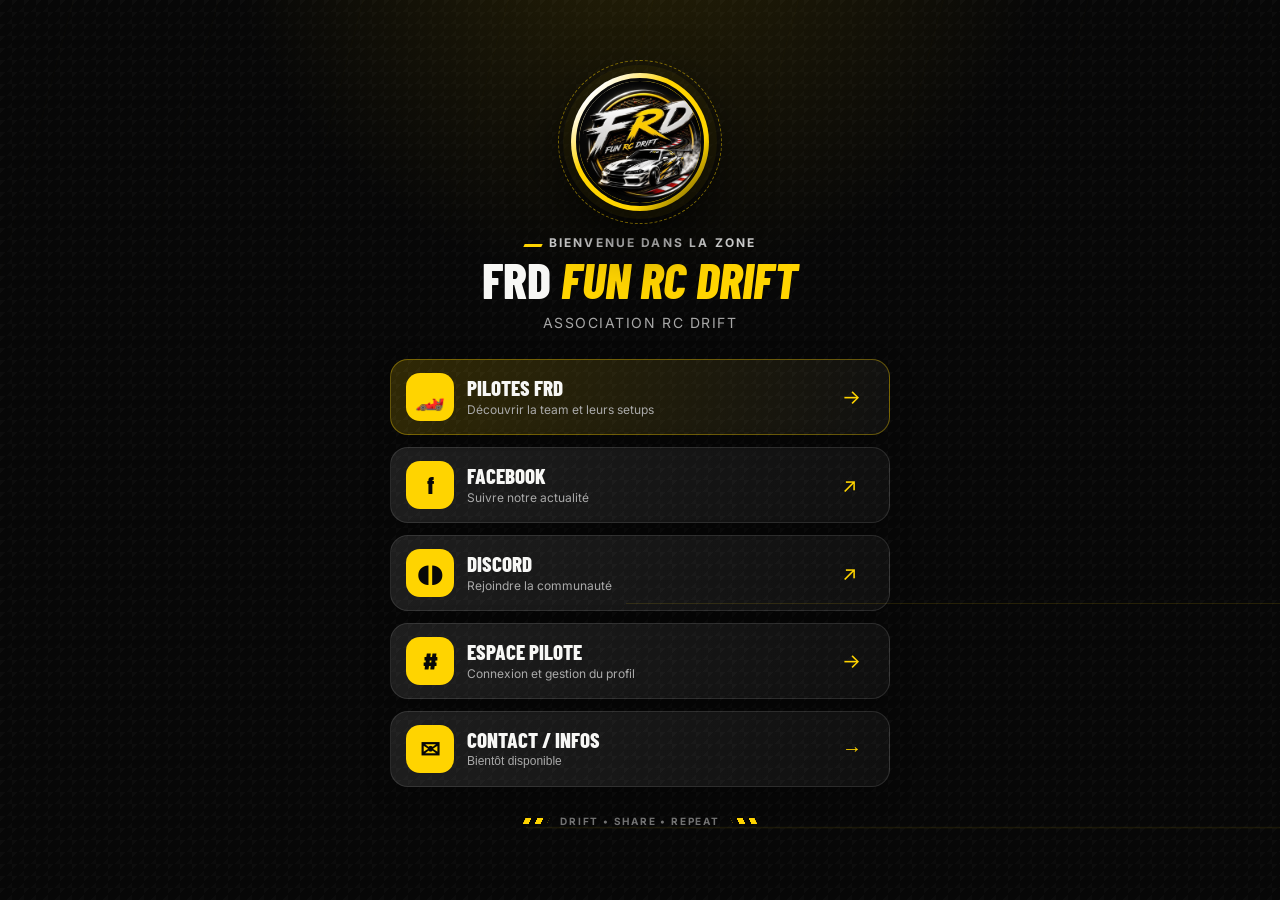
<file: index.html>
<!doctype html><html lang="fr"><head><meta charset="UTF-8"><meta name="viewport" content="width=device-width,initial-scale=1"><meta name="theme-color" content="#080808"><meta name="description" content="FRD Fun RC Drift — communauté et pilotes"><title>FRD Fun RC Drift</title><link rel="stylesheet" href="style.css"></head>
<body class="home"><div class="speed-lines" aria-hidden="true"></div><main class="profile-card"><header class="hero"><div class="logo-wrap"><span class="logo-ring"></span><img src="assets/logo-frd.jpeg" alt="Logo FRD Fun RC Drift" class="logo"></div><p class="eyebrow"><span></span>Bienvenue dans la zone</p><h1>FRD <em>Fun RC Drift</em></h1><p class="tagline">Association RC Drift</p></header>
<nav class="links" aria-label="Liens de l'association">
<a class="link-card featured" href="pilotes.html"><span class="icon">🏎️</span><span class="link-copy"><strong>Pilotes FRD</strong><small>Découvrir la team et leurs setups</small></span><span class="arrow">→</span></a>
<a class="link-card" href="https://www.facebook.com/share/1Ed5WMUocm/?mibextid=wwXIfr" target="_blank" rel="noopener"><span class="icon">f</span><span class="link-copy"><strong>Facebook</strong><small>Suivre notre actualité</small></span><span class="arrow">↗</span></a>
<a class="link-card" href="https://discord.gg/4Vz9A2p7w" target="_blank" rel="noopener"><span class="icon">◖◗</span><span class="link-copy"><strong>Discord</strong><small>Rejoindre la communauté</small></span><span class="arrow">↗</span></a>
<a class="link-card" href="espace-pilote.html"><span class="icon">#</span><span class="link-copy"><strong>Espace pilote</strong><small>Connexion et gestion du profil</small></span><span class="arrow">→</span></a>
<button class="link-card" type="button" id="contactButton"><span class="icon">✉</span><span class="link-copy"><strong>Contact / Infos</strong><small>Bientôt disponible</small></span><span class="arrow">→</span></button>
</nav><footer><span class="flag"></span><p>DRIFT • SHARE • REPEAT</p><span class="flag reverse"></span></footer></main><div class="toast" id="toast">Contact bientôt disponible</div><script src="script.js"></script></body></html>
</file>
<file: style.css>
@import url('https://fonts.googleapis.com/css2?family=Barlow+Condensed:ital,wght@0,600;0,700;0,800;1,800&family=Inter:wght@400;600;700&display=swap');
:root{--yellow:#ffd400;--black:#070707;--panel:#111;--panel2:#171717;--white:#f7f7f5;--muted:#a7a7a7;--danger:#ff4d4d;--ok:#68d391}*{box-sizing:border-box}html{min-height:100%;background:var(--black)}body{min-height:100svh;margin:0;color:var(--white);font-family:Inter,Arial,sans-serif;background:radial-gradient(circle at 50% -15%,rgba(255,212,0,.14),transparent 35%),linear-gradient(135deg,rgba(255,255,255,.025) 25%,transparent 25%) 0 0/12px 12px,linear-gradient(315deg,rgba(255,255,255,.018) 25%,transparent 25%) 0 0/12px 12px,#070707}body::before{content:"";position:fixed;inset:0;pointer-events:none;opacity:.15;background:repeating-linear-gradient(105deg,transparent 0 70px,rgba(255,212,0,.12) 71px,transparent 72px 140px);mask-image:linear-gradient(#000,transparent 70%)}a{color:inherit}.speed-lines{position:fixed;right:-10vw;bottom:8vh;width:65vw;height:25vh;transform:skewX(-24deg);border-block:1px solid rgba(255,212,0,.12);pointer-events:none}.home{display:grid;place-items:center;padding:32px 18px}.profile-card{width:min(100%,500px);position:relative;z-index:1}.hero{text-align:center}.logo-wrap{width:138px;height:138px;position:relative;margin:0 auto 24px;padding:5px;border-radius:50%;background:linear-gradient(135deg,#fff 0 15%,var(--yellow) 38% 72%,#4a3d00);box-shadow:0 0 0 8px rgba(255,212,0,.05),0 20px 60px #000}.logo{width:100%;height:100%;object-fit:cover;border-radius:50%;display:block;border:3px solid #090909}.logo-ring{position:absolute;inset:-13px;border:1px dashed rgba(255,212,0,.45);border-radius:50%;animation:spin 24s linear infinite}.eyebrow{margin:0 0 6px;font-size:12px;font-weight:700;letter-spacing:.18em;text-transform:uppercase;color:#ccc}.eyebrow span{width:18px;height:3px;background:var(--yellow);display:inline-block;margin-right:7px;transform:skewX(-25deg)}h1,h2,h3{font-family:"Barlow Condensed",Arial,sans-serif;text-transform:uppercase}h1{margin:0;font-size:clamp(36px,10vw,50px);line-height:.95;font-weight:800}h1 em,.accent{color:var(--yellow);font-style:italic}.tagline{margin:10px 0 28px;color:var(--muted);font-size:14px;letter-spacing:.11em;text-transform:uppercase}.links{display:grid;gap:12px}.link-card{width:100%;min-height:76px;border:1px solid rgba(255,255,255,.11);border-radius:18px;color:var(--white);background:linear-gradient(110deg,rgba(255,255,255,.095),rgba(255,255,255,.035));display:grid;grid-template-columns:48px 1fr 32px;align-items:center;gap:13px;padding:12px 15px;text-align:left;text-decoration:none;position:relative;overflow:hidden;box-shadow:0 8px 25px rgba(0,0,0,.28);transition:.2s}.link-card:hover{transform:translateY(-3px);border-color:rgba(255,212,0,.55)}.link-card:active{transform:scale(.975)}.link-card.featured{border-color:rgba(255,212,0,.35);background:linear-gradient(110deg,rgba(255,212,0,.17),rgba(255,255,255,.04))}.icon{width:48px;aspect-ratio:1;border-radius:14px;display:grid;place-items:center;background:var(--yellow);color:#080808;font:800 24px "Barlow Condensed"}.link-copy{display:flex;flex-direction:column;gap:4px}.link-copy strong{font:800 21px/1 "Barlow Condensed";text-transform:uppercase}.link-copy small{color:#aaa;font-size:12px}.arrow{color:var(--yellow);font-size:20px}footer{margin-top:28px;display:flex;justify-content:center;align-items:center;gap:12px;color:#737373}footer p{margin:0;font-size:10px;font-weight:700;letter-spacing:.18em}.flag{width:24px;height:6px;background:repeating-linear-gradient(90deg,var(--yellow) 0 6px,transparent 6px 12px);transform:skewX(-25deg)}.flag.reverse{transform:skewX(25deg) scaleX(-1)}
.site-header{position:sticky;top:0;z-index:10;background:rgba(7,7,7,.88);backdrop-filter:blur(18px);border-bottom:1px solid rgba(255,255,255,.08)}.nav{width:min(1180px,100% - 28px);height:68px;margin:auto;display:flex;align-items:center;gap:18px}.brand{display:flex;align-items:center;gap:10px;text-decoration:none;font:800 22px "Barlow Condensed";text-transform:uppercase}.brand img{width:42px;height:42px;object-fit:cover;border-radius:50%;border:2px solid var(--yellow)}.nav-links{display:flex;align-items:center;gap:8px;margin-left:auto}.nav-links a,.nav-links button{border:0;background:transparent;color:#ddd;text-decoration:none;font:700 13px Inter;padding:10px;border-radius:10px;cursor:pointer}.nav-links a:hover,.nav-links button:hover{color:var(--yellow);background:#171717}.mobile-menu{display:none}.page{width:min(1180px,100% - 28px);margin:0 auto;padding:48px 0 70px;position:relative}.page-heading{display:flex;justify-content:space-between;align-items:end;gap:20px;margin-bottom:28px}.page-heading h1{font-size:clamp(42px,7vw,72px)}.page-heading p{margin:8px 0 0;color:var(--muted);max-width:620px}.actions{display:flex;flex-wrap:wrap;gap:10px}.btn{border:1px solid var(--yellow);border-radius:12px;padding:12px 18px;background:var(--yellow);color:#080808;text-decoration:none;font:800 14px Inter;cursor:pointer;transition:.2s}.btn:hover{transform:translateY(-2px);box-shadow:0 8px 22px rgba(255,212,0,.15)}.btn.secondary{background:transparent;color:var(--white);border-color:#444}.btn.danger{background:transparent;color:#ff8080;border-color:#7a2c2c}.btn.small{padding:8px 12px;font-size:12px}.status{padding:13px 15px;border:1px solid #444;border-radius:12px;color:#ccc;background:#111;margin-bottom:18px}.status.error{border-color:#7a2c2c;color:#ff9b9b}.status.success{border-color:#276749;color:#9ae6b4}.setup-notice{border:1px solid rgba(255,212,0,.38);background:rgba(255,212,0,.08);padding:16px;border-radius:14px;margin-bottom:24px;color:#eee}.setup-notice strong{color:var(--yellow)}
.pilots-grid{display:grid;grid-template-columns:repeat(3,1fr);gap:18px}.pilot-card{border:1px solid rgba(255,255,255,.11);border-radius:20px;overflow:hidden;background:linear-gradient(145deg,#191919,#0c0c0c);box-shadow:0 18px 40px rgba(0,0,0,.3);position:relative}.pilot-card::before{content:"";height:4px;display:block;background:linear-gradient(90deg,var(--yellow) 0 68%,#fff 68% 74%,#222 74%)}.pilot-photo{aspect-ratio:4/3;width:100%;object-fit:cover;background:#111}.pilot-photo.placeholder{display:grid;place-items:center;font:800 72px "Barlow Condensed";color:#333;background:radial-gradient(circle,#252525,#0d0d0d)}.pilot-body{padding:18px}.pilot-number{font:700 10px Inter;letter-spacing:.18em;color:var(--yellow);text-transform:uppercase}.pilot-name{font-size:30px;line-height:1;margin:5px 0 16px}.specs{display:grid;grid-template-columns:1fr 1fr;gap:10px}.spec{border-left:2px solid #333;padding-left:9px;min-width:0}.spec span{display:block;color:#777;text-transform:uppercase;font-size:9px;font-weight:700;letter-spacing:.1em}.spec strong{display:block;margin-top:3px;font-size:12px;white-space:nowrap;overflow:hidden;text-overflow:ellipsis}.experience{margin-top:16px;padding-top:14px;border-top:1px solid #2b2b2b;display:flex;justify-content:space-between;align-items:center}.experience strong{color:var(--yellow)}.gz-badge{position:absolute;right:12px;top:14px;width:72px;filter:drop-shadow(0 5px 8px #000)}.empty{grid-column:1/-1;text-align:center;padding:60px 20px;border:1px dashed #444;border-radius:18px;color:var(--muted)}
.auth-shell{width:min(480px,100% - 28px);margin:0 auto;padding:48px 0}.panel{border:1px solid rgba(255,255,255,.1);background:rgba(17,17,17,.92);border-radius:22px;padding:24px;box-shadow:0 25px 60px rgba(0,0,0,.35)}.panel h1{font-size:42px;margin:0 0 8px}.panel>p{color:var(--muted);margin:0 0 24px}.form{display:grid;gap:16px}.field{display:grid;gap:7px}.field label{font-size:12px;font-weight:700;color:#ccc}.field input,.field select,.field textarea{width:100%;border:1px solid #3b3b3b;background:#0b0b0b;color:#fff;border-radius:11px;padding:13px 14px;font:inherit}.field input:focus,.field textarea:focus{outline:2px solid var(--yellow);border-color:transparent}.field small{color:#777}.form-row{display:grid;grid-template-columns:1fr 1fr;gap:14px}.check{display:flex;gap:10px;align-items:flex-start;color:#ccc;font-size:13px}.check input{accent-color:var(--yellow);width:18px;height:18px}.helper{text-align:center;color:#999;font-size:13px;margin-top:18px}.helper a{color:var(--yellow)}.profile-layout{display:grid;grid-template-columns:300px 1fr;gap:20px}.avatar-panel{text-align:center}.avatar-preview{width:180px;height:180px;border-radius:50%;object-fit:cover;border:4px solid var(--yellow);background:#222;margin-bottom:15px}.data-grid{display:grid;grid-template-columns:repeat(2,1fr);gap:12px}.data-item{padding:14px;border-radius:12px;background:#0b0b0b;border:1px solid #292929}.data-item span{display:block;color:#777;font-size:10px;text-transform:uppercase;letter-spacing:.1em}.data-item strong{display:block;margin-top:5px}.admin-table{width:100%;border-collapse:collapse}.admin-table th,.admin-table td{text-align:left;padding:12px;border-bottom:1px solid #2d2d2d;font-size:13px}.admin-table th{color:var(--yellow);text-transform:uppercase;font-size:10px}.toast{position:fixed;z-index:50;left:50%;bottom:24px;transform:translate(-50%,20px);background:var(--yellow);color:#080808;padding:12px 20px;border-radius:99px;font-weight:700;opacity:0;pointer-events:none;transition:.25s}.toast.show{opacity:1;transform:translate(-50%,0)}.loading{opacity:.55;pointer-events:none}
@keyframes spin{to{transform:rotate(360deg)}}@media(max-width:900px){.pilots-grid{grid-template-columns:repeat(2,1fr)}.profile-layout{grid-template-columns:1fr}.avatar-panel{display:flex;align-items:center;gap:20px;text-align:left}.avatar-preview{width:120px;height:120px;margin:0}}@media(max-width:650px){.nav{height:60px}.brand span{display:none}.nav-links{position:absolute;display:none;top:60px;left:0;right:0;padding:12px 18px;background:#0b0b0b;border-bottom:1px solid #333;flex-direction:column;align-items:stretch}.nav-links.open{display:flex}.mobile-menu{display:block;margin-left:auto!important}.page{padding-top:30px}.page-heading{align-items:flex-start;flex-direction:column}.pilots-grid{grid-template-columns:1fr}.pilot-card{display:grid;grid-template-columns:38% 62%}.pilot-card::before{position:absolute;inset:0 auto 0 0;width:4px;height:auto}.pilot-photo,.pilot-photo.placeholder{height:100%;aspect-ratio:auto}.pilot-body{padding:14px}.pilot-name{font-size:25px}.specs{gap:7px}.gz-badge{width:58px;right:auto;left:8px}.form-row,.data-grid{grid-template-columns:1fr}.panel{padding:20px}.admin-table{display:block;overflow-x:auto}.home{padding-top:24px}}@media(prefers-reduced-motion:reduce){*,::before,::after{animation:none!important;transition:none!important}}

.paddock-heading{margin-bottom:18px}.garage-line{display:flex;align-items:center;gap:12px;margin-bottom:24px;color:#777;font:700 10px Inter;letter-spacing:.15em}.garage-line i{height:1px;background:#333;flex:1}.garage-line strong{color:var(--yellow)}.paddock-grid{display:grid;grid-template-columns:repeat(3,1fr);gap:16px}.paddock-card{position:relative;display:grid;grid-template-rows:150px 1fr;min-width:0;overflow:hidden;border:1px solid #2c2c2c;border-radius:18px;color:#fff;text-decoration:none;background:linear-gradient(145deg,#171717,#090909);box-shadow:0 14px 35px rgba(0,0,0,.32);transition:transform .25s,border-color .25s,box-shadow .25s}.paddock-card::before{content:"";position:absolute;z-index:2;inset:0 auto 0 0;width:4px;background:var(--yellow);transform:scaleY(.25);transform-origin:bottom;transition:transform .3s}.paddock-card:hover{transform:translateY(-7px);border-color:rgba(255,212,0,.6);box-shadow:0 22px 45px rgba(0,0,0,.55),0 0 28px rgba(255,212,0,.08)}.paddock-card:hover::before{transform:scaleY(1)}.paddock-visuals{position:relative;display:grid;grid-template-columns:44% 56%;overflow:hidden;background:#101010}.paddock-visuals::after{content:"";position:absolute;inset:0;background:linear-gradient(110deg,transparent 0 46%,rgba(255,212,0,.12) 46.5%,transparent 48%),linear-gradient(0deg,#101010 0,transparent 35%);pointer-events:none}.paddock-driver,.paddock-car{width:100%;height:100%;object-fit:cover}.paddock-driver{filter:saturate(.8)}.paddock-car{border-left:1px solid #333}.media-fallback{display:grid;place-items:center;background:radial-gradient(circle at 40% 35%,#272727,#0c0c0c);color:#3c3c3c;font:800 23px "Barlow Condensed";text-align:center}.paddock-body{padding:15px 16px 17px}.paddock-top{display:flex;justify-content:space-between;align-items:center;height:28px}.paddock-gz{width:42px;height:42px;position:relative;z-index:3}.paddock-body h2{font-size:30px;line-height:.9;margin:5px 0 2px;color:var(--yellow);white-space:nowrap;overflow:hidden;text-overflow:ellipsis}.paddock-firstname{margin:0 0 14px;color:#ddd;font-size:12px;text-transform:uppercase;letter-spacing:.12em}.paddock-details,.paddock-exp{display:flex;justify-content:space-between;gap:8px;padding:8px 0;border-top:1px solid #292929}.paddock-details span,.paddock-exp span{color:#777;font-size:9px;text-transform:uppercase;letter-spacing:.12em}.paddock-details strong,.paddock-exp strong{font-size:11px;text-align:right;overflow:hidden;text-overflow:ellipsis;white-space:nowrap}.paddock-exp strong{color:var(--yellow)}.paddock-open{display:block;margin-top:12px;font:800 11px "Barlow Condensed";letter-spacing:.12em;color:#888;transition:color .2s}.paddock-card:hover .paddock-open{color:var(--yellow)}
.driver-page{width:min(1060px,calc(100% - 28px))}.driver-toolbar{display:flex;justify-content:space-between;gap:12px;margin-bottom:22px}.driver-poster{position:relative;overflow:hidden;border:1px solid #333;border-radius:24px;background:linear-gradient(135deg,rgba(255,255,255,.025) 25%,transparent 25%) 0 0/10px 10px,#090909;box-shadow:0 30px 80px #000}.poster-stripe{height:9px;background:linear-gradient(90deg,var(--yellow) 0 72%,#fff 72% 78%,#222 78%)}.poster-header{display:flex;justify-content:space-between;align-items:center;padding:28px 34px 24px}.poster-kicker{color:var(--yellow);font-size:10px;font-weight:800;letter-spacing:.22em}.poster-header h1{font-size:clamp(52px,9vw,96px);line-height:.78;margin:12px 0 8px;font-style:italic}.poster-header p{margin:0;color:#aaa;text-transform:uppercase;letter-spacing:.2em;font-size:12px}.poster-logo{width:94px;height:94px;border-radius:50%;object-fit:cover;border:3px solid var(--yellow)}.poster-hero{position:relative;display:grid;grid-template-columns:43% 57%;height:430px;background:#111}.poster-main-photo,.poster-car-photo{width:100%;height:100%;object-fit:cover}.poster-main-photo{border-right:3px solid var(--yellow)}.poster-car-photo.media-fallback{font-size:52px}.poster-gz{position:absolute;left:35%;top:20px;width:100px;filter:drop-shadow(0 8px 15px #000)}.poster-experience{position:absolute;right:25px;bottom:22px;padding:13px 17px;background:rgba(5,5,5,.88);border-left:4px solid var(--yellow);display:flex;flex-direction:column;align-items:flex-end}.poster-experience span{font-size:9px;letter-spacing:.16em;color:#aaa}.poster-experience strong{font:800 34px "Barlow Condensed";color:var(--yellow)}.poster-story{display:grid;grid-template-columns:1fr 1fr;gap:1px;background:#303030;border-block:1px solid #333}.poster-story>div{background:#111;padding:23px 30px}.section-label{font:800 10px Inter;letter-spacing:.17em;color:var(--yellow)}.poster-story p{margin:8px 0 0;color:#ddd;line-height:1.55;font-size:13px}.poster-setup{display:grid;grid-template-columns:210px 240px 1fr;gap:22px;align-items:center;padding:28px 32px}.setup-title span{color:var(--yellow);font:800 10px Inter;letter-spacing:.18em}.setup-title h2{font-size:35px;line-height:.9;margin:7px 0}.setup-photo{width:100%;height:160px;object-fit:cover;border:1px solid #383838;border-radius:12px}.poster-specs{display:grid;grid-template-columns:repeat(3,1fr);gap:12px}.poster-specs div{border-left:2px solid #333;padding-left:9px;min-width:0}.poster-specs span{display:block;color:#777;font-size:8px;text-transform:uppercase;letter-spacing:.1em}.poster-specs strong{display:block;margin-top:4px;font-size:11px;overflow:hidden;text-overflow:ellipsis;white-space:nowrap}.poster-footer{margin:0;padding:14px 30px;background:var(--yellow);color:#090909;justify-content:space-between}.poster-footer strong{font:800 18px "Barlow Condensed"}.poster-footer span{font-size:9px;font-weight:800;letter-spacing:.15em}
@media(max-width:850px){.paddock-grid{grid-template-columns:repeat(2,1fr)}.poster-hero{height:340px}.poster-setup{grid-template-columns:180px 1fr}.setup-photo{grid-row:2}.poster-specs{grid-column:2;grid-row:1/3}.poster-gz{left:34%;width:80px}}@media(max-width:600px){.paddock-grid{grid-template-columns:1fr}.paddock-card{grid-template-columns:135px 1fr;grid-template-rows:220px}.paddock-visuals{grid-template-columns:1fr;grid-template-rows:55% 45%}.paddock-car{border-left:0;border-top:1px solid #333}.paddock-body h2{font-size:27px}.driver-toolbar{align-items:stretch;flex-direction:column}.driver-toolbar .actions{display:grid;grid-template-columns:1fr 1fr}.driver-toolbar .btn{text-align:center;padding-inline:8px}.driver-poster{border-radius:16px}.poster-header{padding:20px}.poster-logo{width:62px;height:62px}.poster-header h1{font-size:48px}.poster-hero{height:390px;grid-template-columns:1fr;grid-template-rows:55% 45%}.poster-main-photo{border-right:0;border-bottom:3px solid var(--yellow)}.poster-gz{left:auto;right:14px;top:14px;width:72px}.poster-experience{right:12px;bottom:12px}.poster-story{grid-template-columns:1fr}.poster-story>div{padding:18px 20px}.poster-setup{display:block;padding:22px 20px}.setup-photo{height:180px;margin:16px 0}.poster-specs{grid-template-columns:repeat(2,1fr)}.poster-footer{padding:12px 20px}.poster-footer span{display:none}}
</file>
